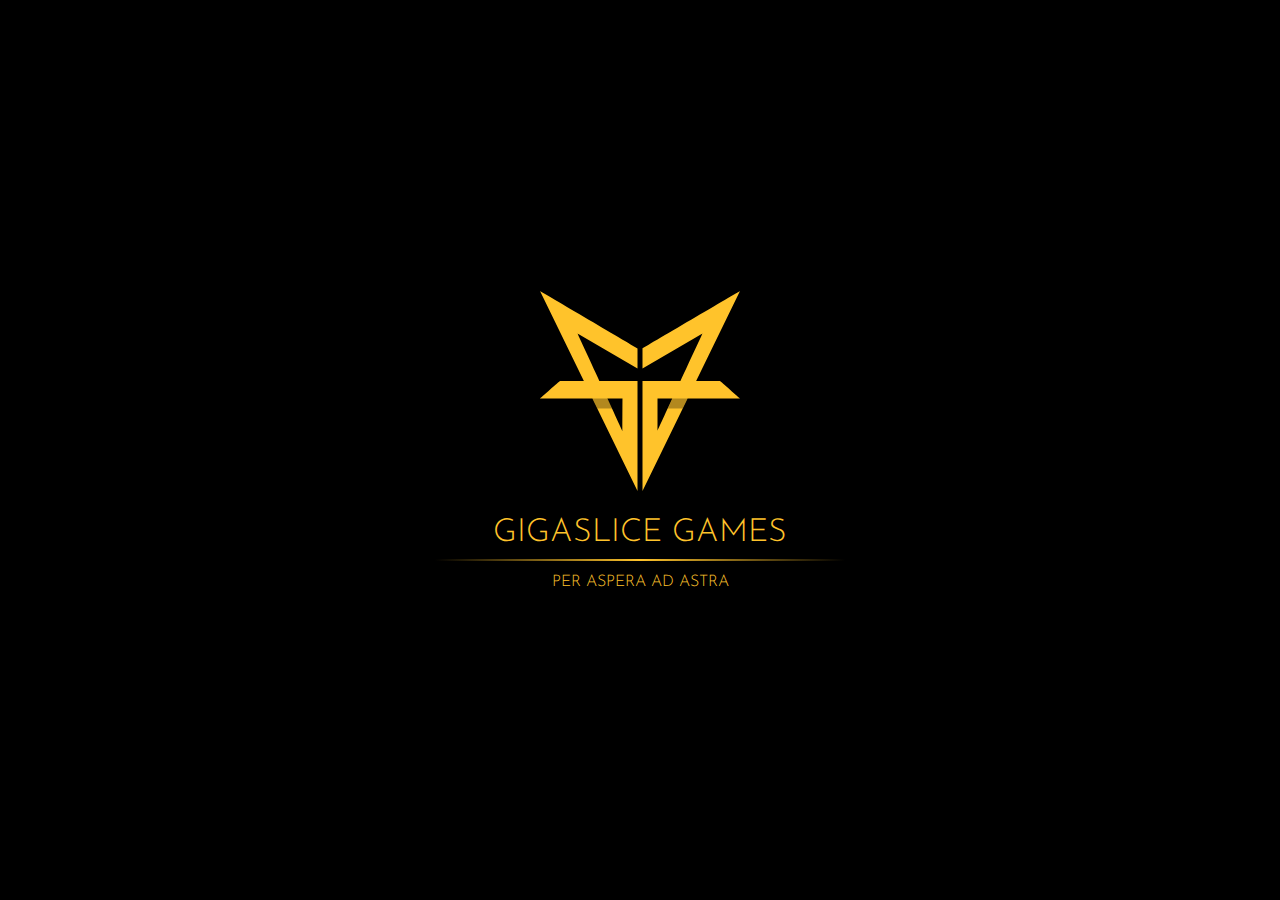
<file: index.htm>
<!DOCTYPE html>
<html lang="en">
<head>
	<meta charset="utf-8">
	<meta name="viewport" content="width=device-width, initial-scale=1">
	<title>Gigaslice Games</title>
	<link rel="icon" type="image/svg+xml" href="data:image/svg+xml,%3Csvg height='100%25' stroke-miterlimit='10' style='fill-rule:nonzero;clip-rule:evenodd;stroke-linecap:round;stroke-linejoin:round;' version='1.1' viewBox='0 0 64 64' width='100%25' xml:space='preserve' xmlns='http://www.w3.org/2000/svg' xmlns:xlink='http://www.w3.org/1999/xlink'%3E%3Cdefs/%3E%3Cg id='Layer-1'%3E%3Cpath d='M32 0C14.3269 0 0 14.3269 0 32C0 49.6731 14.3269 64 32 64C49.6731 64 64 49.6731 64 32C64 14.3269 49.6731 0 32 0ZM32 16C40.8366 16 48 23.1634 48 32C48 40.8366 40.8366 48 32 48C23.1634 48 16 40.8366 16 32C16 23.1634 23.1634 16 32 16Z' fill='%23ffc32b' fill-rule='nonzero' opacity='1' stroke='none'/%3E%3C/g%3E%3C/svg%3E" />
	<link type="text/css" rel="stylesheet" href="normalize.css" />
	<link type="text/css" rel="stylesheet" href="style.css" />
</head>
<body>
	<div class="main">
		<div class="logo"></div>
		<h1>Gigaslice Games</h1>
		<div class="divider"></div>
		<h2>Per aspera ad astra</h2>
	</div>
</body>
</html>
</file>
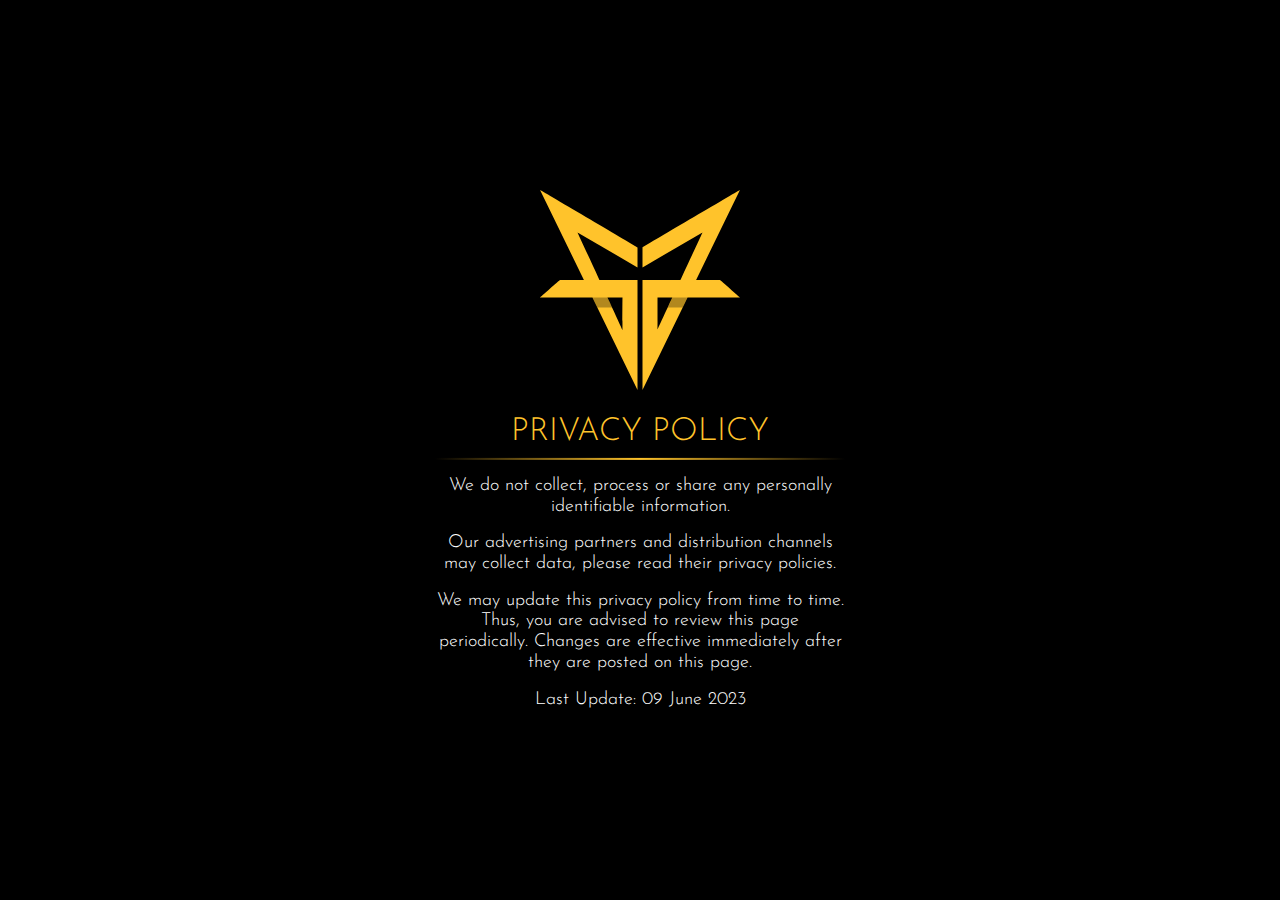
<file: privacy.html>
<!DOCTYPE html>
<html lang="en">
<head>
	<meta charset="utf-8">
	<meta name="viewport" content="width=device-width, initial-scale=1">
	<title>Privacy Policy - Gigaslice Games</title>
	<link rel="icon" type="image/svg+xml" href="data:image/svg+xml,%3Csvg height='100%25' stroke-miterlimit='10' style='fill-rule:nonzero;clip-rule:evenodd;stroke-linecap:round;stroke-linejoin:round;' version='1.1' viewBox='0 0 64 64' width='100%25' xml:space='preserve' xmlns='http://www.w3.org/2000/svg' xmlns:xlink='http://www.w3.org/1999/xlink'%3E%3Cdefs/%3E%3Cg id='Layer-1'%3E%3Cpath d='M32 0C14.3269 0 0 14.3269 0 32C0 49.6731 14.3269 64 32 64C49.6731 64 64 49.6731 64 32C64 14.3269 49.6731 0 32 0ZM32 16C40.8366 16 48 23.1634 48 32C48 40.8366 40.8366 48 32 48C23.1634 48 16 40.8366 16 32C16 23.1634 23.1634 16 32 16Z' fill='%23ffc32b' fill-rule='nonzero' opacity='1' stroke='none'/%3E%3C/g%3E%3C/svg%3E" />
	<link type="text/css" rel="stylesheet" href="normalize.css" />
	<link type="text/css" rel="stylesheet" href="style.css" />
</head>
<body>
	<div class="main">
		<div class="logo"></div>
			<h1>Privacy Policy</h1>
			<div class="divider"></div>
			<div class="privacy">
				<p>We do not collect, process or share any personally identifiable information.</p>

				<p>Our advertising partners and distribution channels may collect data, please read their privacy policies.</p>
					
				<p>We may update this privacy policy from time to time. Thus, you are advised to review this page periodically. Changes are effective immediately after they are posted on this page.</p>
				
				<p>Last Update: 09 June 2023</p>
			</div>
	</div>
</body>
</html>
</file>
<file: style.css>
@font-face {
  font-family: 'Josefin Sans';
  font-style: normal;
  font-weight: 300;
  font-display: swap;
  src: url([data-uri]) format('woff2');
  unicode-range: U+0000-00FF, U+0131, U+0152-0153, U+02BB-02BC, U+02C6, U+02DA, U+02DC, U+2000-206F, U+2074, U+20AC, U+2122, U+2191, U+2193, U+2212, U+2215, U+FEFF, U+FFFD;
}

* {
  -webkit-box-sizing: border-box;
          box-sizing: border-box;
}

body {
  background-color: #000000;
}

.logo {
  background-image: url('data:image/svg+xml,<%3Fxml version="1.0" encoding="UTF-8" standalone="no"%3F><!DOCTYPE svg PUBLIC "-//W3C//DTD SVG 1.1//EN" "http://www.w3.org/Graphics/SVG/1.1/DTD/svg11.dtd"><svg height="100%" stroke-miterlimit="10" style="fill-rule:nonzero;clip-rule:evenodd;stroke-linecap:round;stroke-linejoin:round;" version="1.1" viewBox="0 0 200 200" width="100%" xml:space="preserve" xmlns="http://www.w3.org/2000/svg" xmlns:xlink="http://www.w3.org/1999/xlink"><defs/><g id="Layer-1"><g opacity="1"><path d="M0 1.41966e-14L97.5 200L97.5 90C97.5 90 20 90.1814 20 90C20 89.8186 0 107.5 0 107.5L82.5 107.5C82.5 107.5 82.4104 140.181 82.5 140C82.5896 139.819 37.5 42.5 37.5 42.5L97.5 77.5C97.5 77.5 97.5 57.6814 97.5 57.5C97.5 57.3186 0 1.41966e-14 0 1.41966e-14Z" fill="%23ffc32b" fill-rule="nonzero" opacity="1" stroke="none"/><path d="M52.4085 107.501L67.5755 107.504L72.1956 117.504L57.2863 117.503L52.4085 107.501Z" fill="%23000000" fill-rule="nonzero" opacity="0.3" stroke="none"/><path d="M200 2.20624e-15L102.5 200L102.5 90C102.5 90 180 90.1814 180 90C180 89.8186 200 107.5 200 107.5L117.5 107.5C117.5 107.5 117.59 140.181 117.5 140C117.41 139.819 162.5 42.5 162.5 42.5L102.5 77.5C102.5 77.5 102.5 57.6814 102.5 57.5C102.5 57.3186 200 2.20624e-15 200 2.20624e-15Z" fill="%23ffc32b" fill-rule="nonzero" opacity="1" stroke="none"/><path d="M147.591 107.501L132.425 107.504L127.804 117.504L142.714 117.503L147.591 107.501Z" fill="%23000000" fill-rule="nonzero" opacity="0.3" stroke="none"/></g></g></svg>');
  background-repeat: no-repeat;
  height: 200px;
  background-position: center;
}

.divider {
	height: 2px;
	width: 100%;
	background: black;
	background: linear-gradient(90deg, rgba(0,0,0,0.1) 0%, rgba(255,195,43,1) 50%, rgba(0,0,0,0.1) 100%);
}

.main {
  max-width: 410px;
  width: 100%;
  text-align: center;
  position: absolute;
  left: 50%;
  top: 50%;
  -webkit-transform: translate(-50%, -50%);
      -ms-transform: translate(-50%, -50%);
          transform: translate(-50%, -50%);
}

.main h1 {
  font-family: 'Josefin Sans', sans-serif;
  font-size: 32px;
  font-weight: 300;
  color: #FFC32B;
  height: 32px;
  text-transform: uppercase;
  margin-top: 24px;
  margin-bottom: 12px;
}

.main h2 {
  font-family: 'Josefin Sans', sans-serif;
  font-size: 16px;
  font-weight: 300;
  color: #FFC32B;
  height: 16px;
  text-transform: uppercase;
  margin-top: 12px;
  margin-bottom: 20px;
}

.privacy {
  font-family: 'Josefin Sans', sans-serif;
  font-size: 18px;
  font-weight: 300;
  color: #fff;
}

p {
  margin-top: 16px;
  margin-bottom: 0px;
}
</file>
